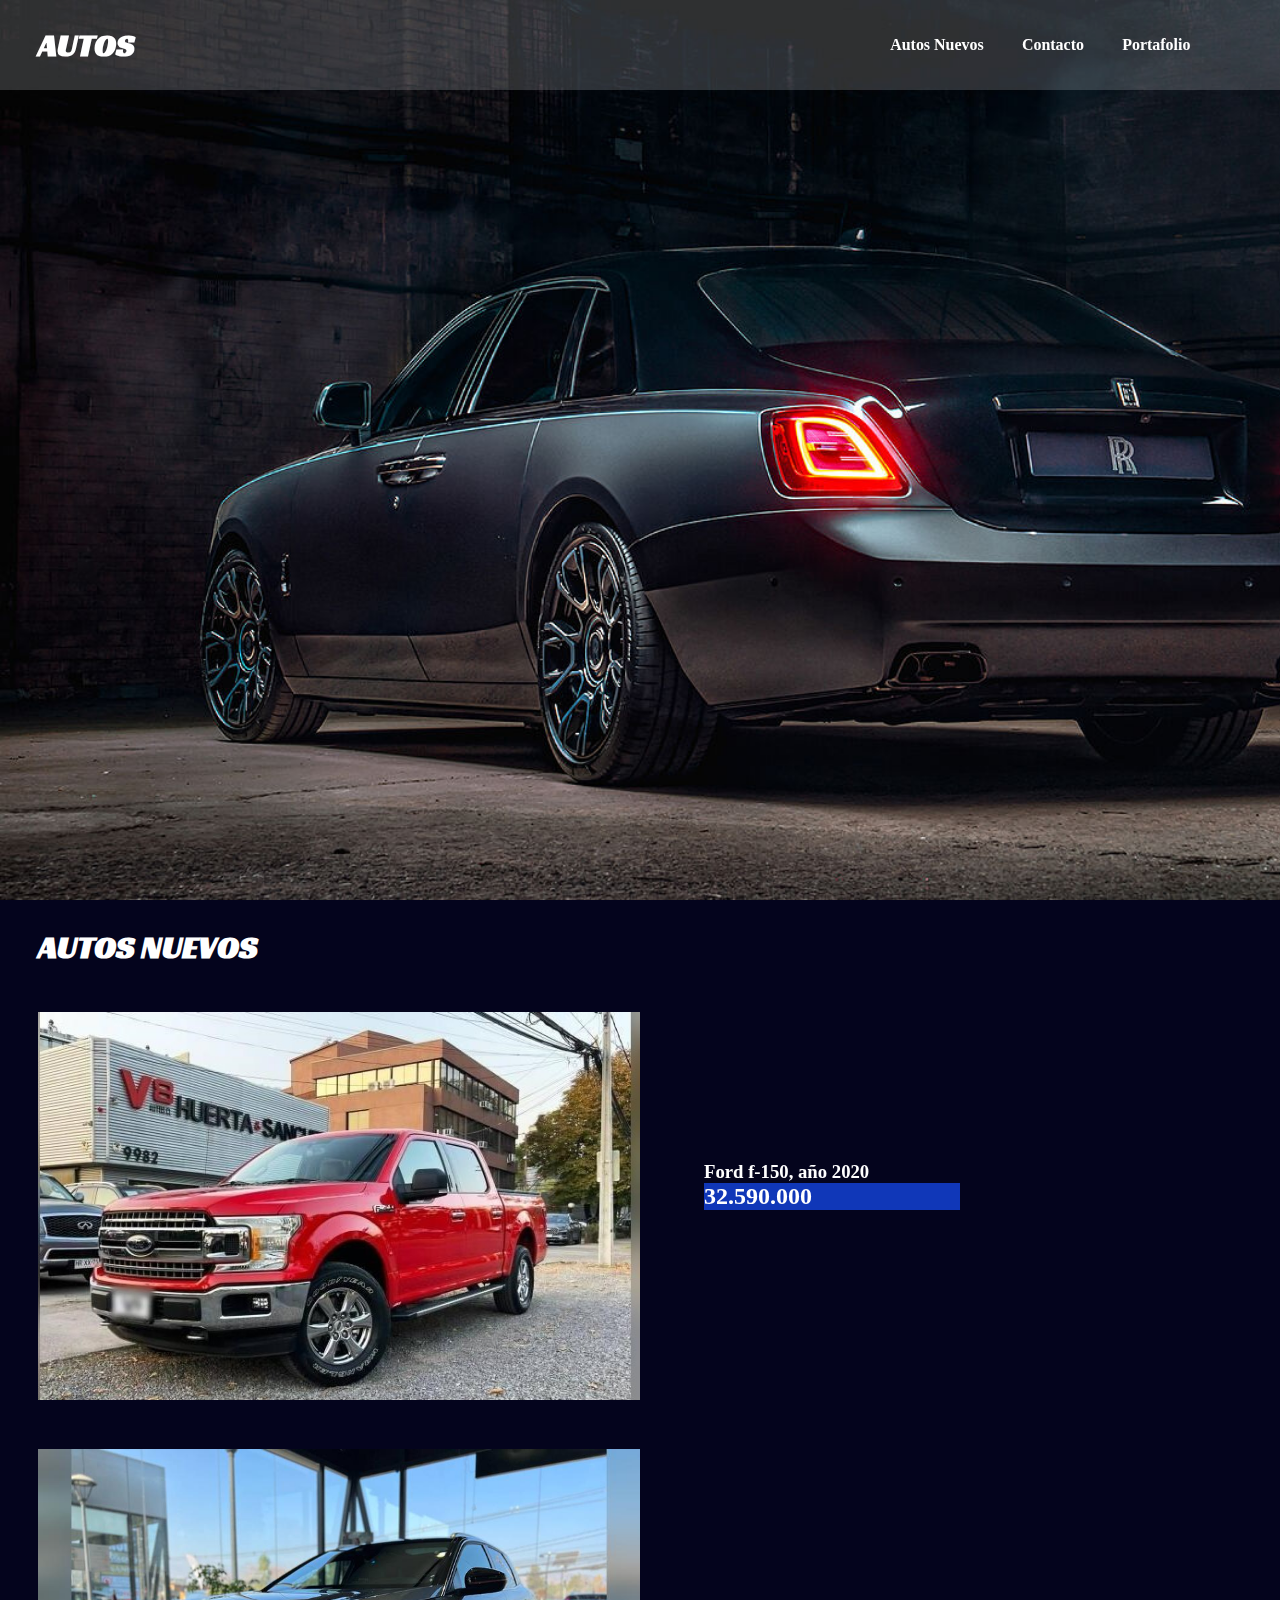
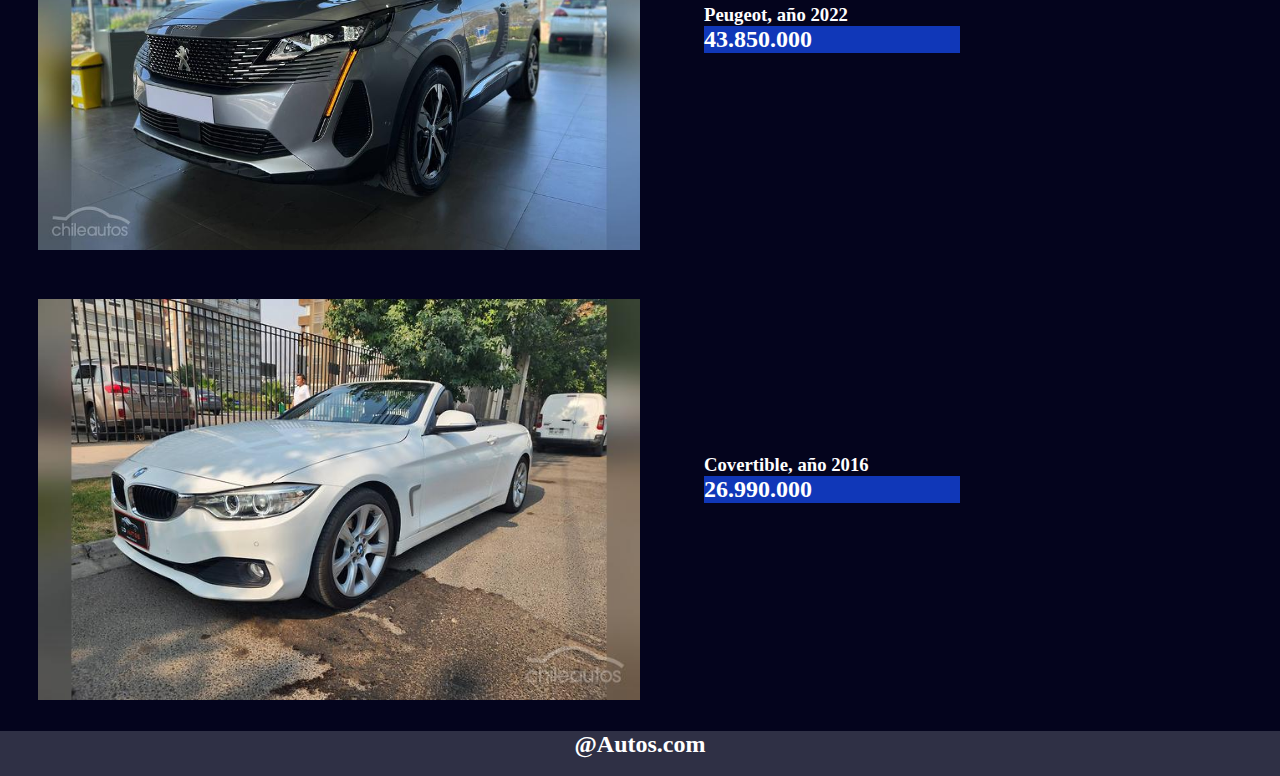
<file: index.html>
<!DOCTYPE html>
<html lang="en">
<head>
    <meta charset="UTF-8">
    <meta http-equiv="X-UA-Compatible" content="IE=edge">
    <meta name="viewport" content="width=device-width, initial-scale=1.0">
    <title>AUTOS</title>
    <link rel="stylesheet" href="./assets/css/style.css">
</head>
<body>
    <header>
            <nav class="contain-nav-flex">
                <div class="contain-logo">
                    <h1>AUTOS</h1>
                </div>
                <div class="contain-menu">
                    <ul>
                        <li><a href="#autosN"><h5>Autos Nuevos</h5></a></li>
                        <li><a href="#contacts"><h5>Contacto</h5></a></li>
                        <li><a href="portafolio.html"><h5>Portafolio</h5></a></li>
                    </ul>
                </div>
            </nav>
    </header>
    <section>
        <h1 id="autosN">AUTOS NUEVOS</h1>
        <article>
            <div class="auto">
                <img src="./assets/img/fordf-1505.02020.jpg" 
                width="100%"
                alt="Camioneta Ford f-150, año 2020, color roja, cuatro puertas, con cabina estacionada en acera frente a V8 Huerta y Sancurts ">
            </div>
            <div class="valorAuto">
                <h3>Ford f-150, año 2020</h3>
                <h2>32.590.000</h2>
            </div>
        </article>
        <article>
            <div class="auto">
                <img src="./assets/img/peugeot2022_43850.jpg" 
                width="100%"
                alt="Vagoneta peugeot, año 2022, color gris plomo, cuatro puertas estacionada en consecionario">
            </div>
            <div class="valorAuto">
                <h3>Peugeot, año 2022</h3>
                <h2>43.850.000</h2>
            </div>
        </article>
        <article>
            <div class="auto">
                <img src="./assets/img/bmw201626990.jpg" 
                width="100%"
                alt="Covertible, año 2016, color blanco, dos puertas estacionado en acera frente a condominio">
            </div>
            <div class="valorAuto">
                <h3>Covertible, año 2016</h3>
                <h2>26.990.000</h2>
            </div>
        </article>
    </section>
    <footer id="contacts">
        <h2>@Autos.com</h2>
    </footer>
</body>
</html>
</file>
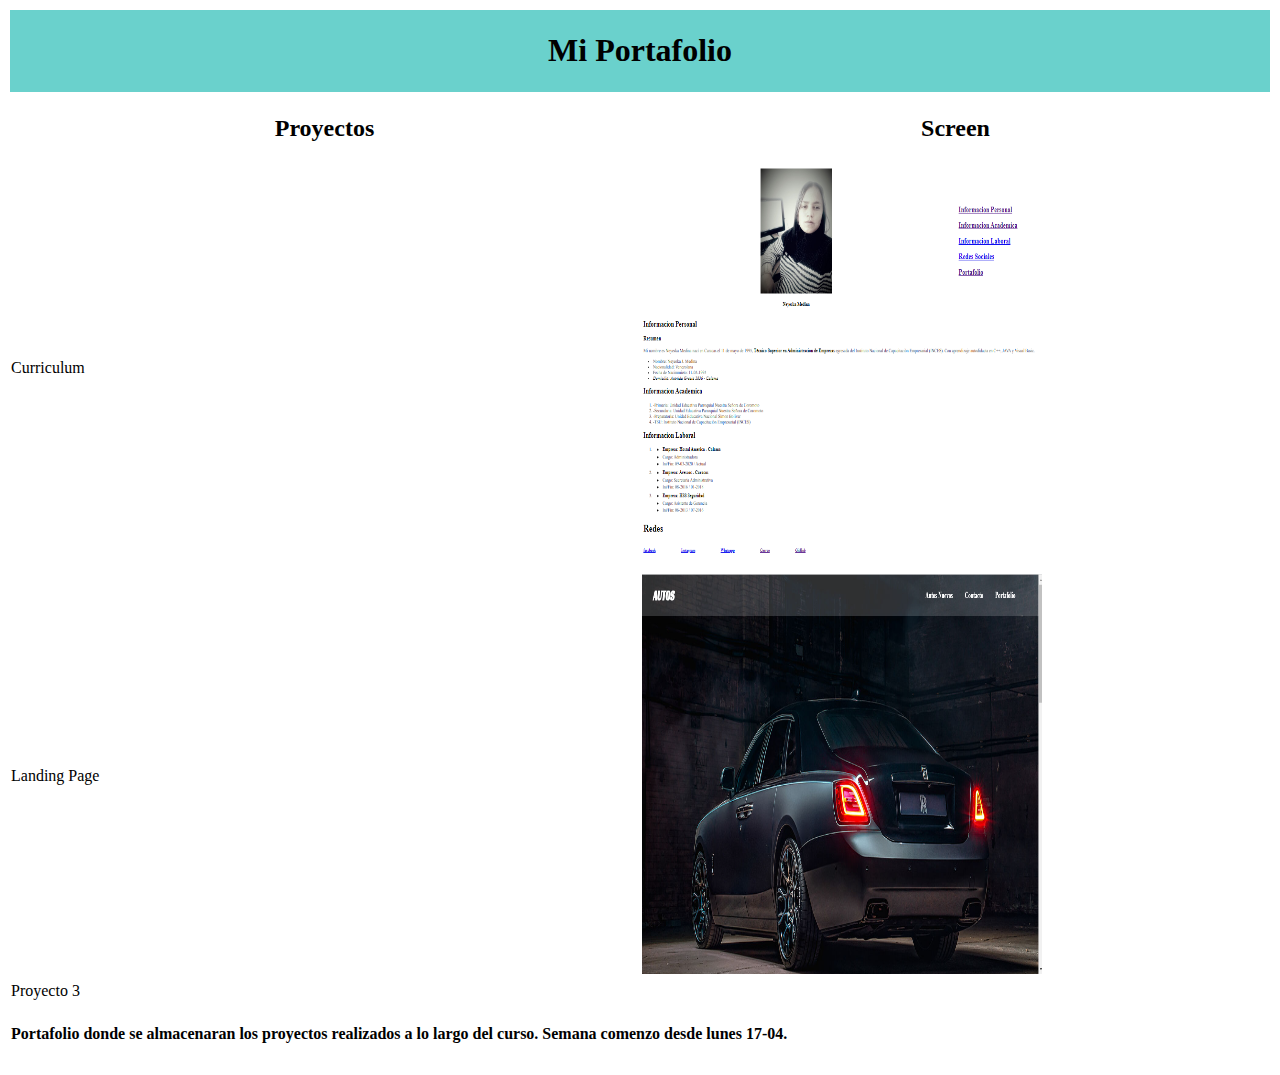
<file: portafolio.html>
<!DOCTYPE html>
<html lang="es">
<head>
    <meta charset="UTF-8">
    <meta http-equiv="X-UA-Compatible" content="IE=edge">
    <meta name="viewport" content="width=device-width, initial-scale=1.0">
    <title>Portafolio</title>
    <link rel="stylesheet" href="./assets/css/portafolio.css">
</head>
<body>
    <table>
        <tbody>
                <tr class="theader">
                        <th colspan="2"><h1>Mi Portafolio</h1></th>
                </tr> 
                    <tr>
                        <th><h2>Proyectos</h2></th>
                        <th><h2>Screen</h2></th>
                    </tr>
                <tr class="tmain">
                        <td>Curriculum</td>
                        <td><img src="assets/img/screen.png" 
                            width="400px"
                            height="400px"
                            alt="Screen de Curriculum">
                        </td>
                </tr>
                    <tr>
                        <td>Landing Page</td>
                        <td><img src="assets/img/screen2.png" 
                            width="400px"
                            height="400px"
                            alt="Screen de Landing Page">
                        </td>
                    </tr>
                    <tr>
                        <td>Proyecto 3</td>
                    </tr>
                <tr class="tfooter">
                    <td colspan="2"><h4>Portafolio donde se almacenaran los proyectos realizados a lo largo del curso. Semana comenzo desde lunes 17-04. </h4></td>
                </tr>
        </tbody>
    </table>    
</body>
</html>
</file>
<file: assets/css/style.css>
*{
    padding: 0%;
    border: 0px;
    margin: 0%;
}
@font-face {
    font-family: RacingOne;
    src: url(../fonts/RacingSansOne.ttf);
}
h1{
    font-family: RacingOne;
}
body{
    background-color: rgb(4, 4, 29);
    color: white;
}
header{
    background-image: url(../img/principal.jpg);
    background-repeat: no-repeat;
    background-size: cover;
    width: 100vw;
    height: 100vh;
}
nav{
    display: flex;
    position: fixed;
    width: 100vw;
    height: 10vh;
    background-color: rgba(216, 221, 228, 0.205);
    align-items: center;
}
.contain-logo{
    width: 20vw;
    padding-left: 3vw;
    position: relative;
}
.contain-menu{
    width: 70vw;
    display: flex;
    justify-content: flex-end;
}
.contain-menu a:link{    
    text-decoration: none;
    color: white;
}
.contain-menu a:active, a:visited{    
    color: white;
}
header ul{
    list-style: none;
    display: inline-flex;
    justify-items: center;
    gap: 3vw;
}
header ul li{
    font-size: larger;
}
section h1{
    padding-left: 3vw;
    padding-top: 3vh;
}
article{
    display: flex;
    display: inline-flex;
}
.auto{
    position: relative;
    width: 47vw;
    padding-left: 3vw;
    padding-top: 5vh;
}
.valorAuto{
    width: 20vw;
    position: relative;
    align-self: center;
    padding-left: 5vw;
}
.valorAuto h2{
    background-color: rgb(16, 55, 184);
}
footer{
    width: 100vw;
    height: 5vh;
    margin-top: 3vh;
    text-align: center;
    background-color:rgba(216, 221, 228, 0.205);
}
</file>
<file: assets/css/portafolio.css>
table{
    width: 100%;
    height: 60vh;
}
th, td{
width: 50%;
}
.theader{
text-align: center;
background-color: rgb(106, 209, 204);
}
.tmain{
    text-align: left;
}
.tfooter{
    text-align:justify;
}
</file>
